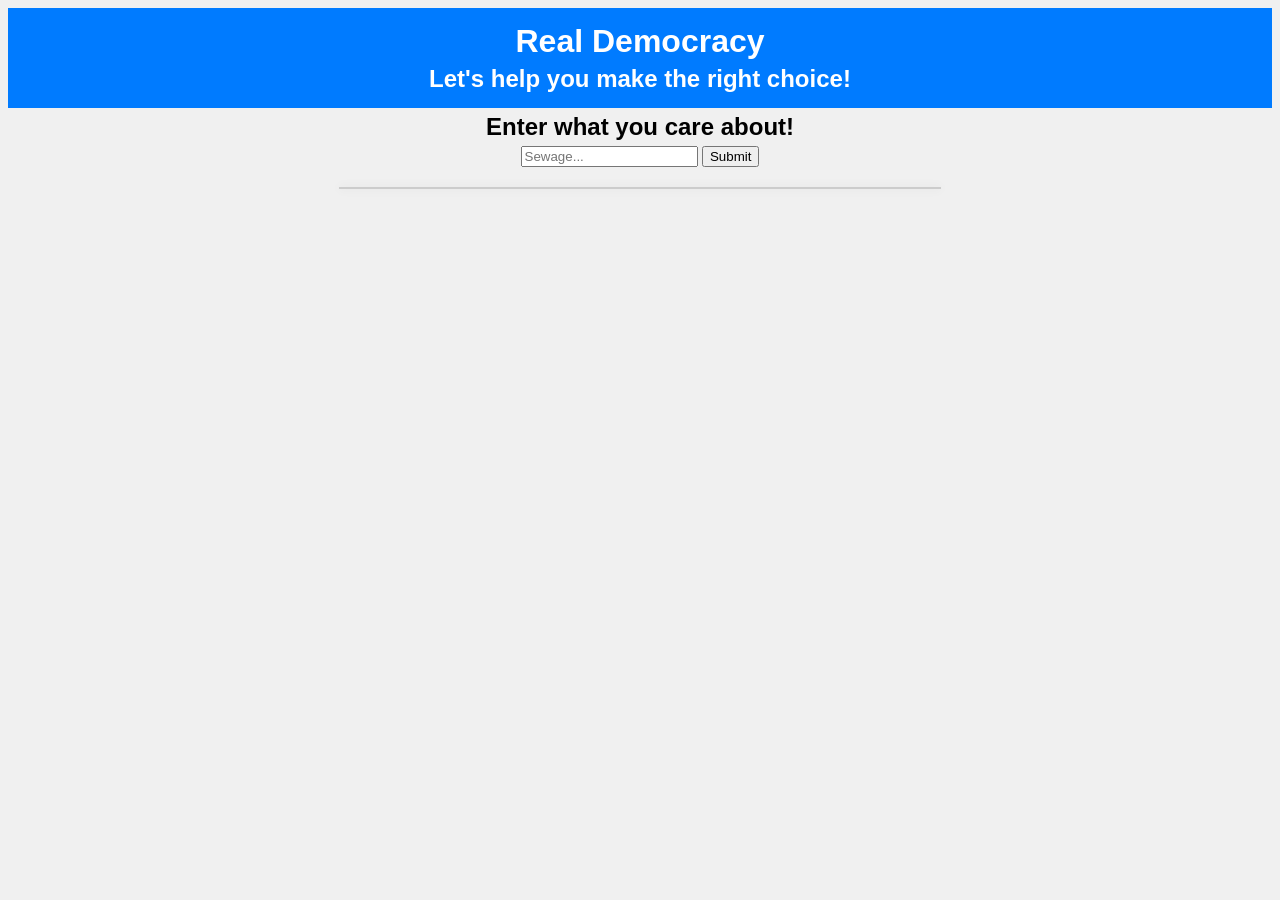
<file: RealDemocracyUI/RealDemocracyUI/index.html>
<!DOCTYPE html>
<html lang="en">

<head>
    <meta charset="UTF-8">
    <meta name="viewport" content="width=device-width, initial-scale=1.0">
    <title>Real Democracy</title>
    <style>
        body {
            font-family: Arial, sans-serif;
            background-color: #f0f0f0;
            text-align: center;
        }

        header {
            background-color: #007bff;
            color: white;
            padding: 10px;
        }

        h1,
        h2 {
            margin: 5px 0;
        }

        .chart {
            width: 600px;
            margin: 20px auto;
            border: 1px solid #ccc;
            box-shadow: 0 0 10px rgba(0, 0, 0, 0.1);
            overflow: hidden;
            /* Ensures bars don't exceed container */
        }

        .bar {
            display: inline-block;
            width: 20px;
            /* Width of each bar */
            margin-right: 5px;
            text-align: center;
            color: white;
            overflow: hidden;
            /* Ensures sections don't exceed bar width */
        }

        .bar-section {
            display: inline-block;
            width: 100%;
            /* Full width of the section */
            height: 100%;
            /* Full height of the section */
            transition: width 0.3s ease;
            /* Smooth animation */
        }

        /* Add more section classes as needed */

        .bar-label {
            margin-bottom: 5px;
        }
    </style>
</head>

<body>
    <header>
        <h1>Real Democracy</h1>
        <h2>Let's help you make the right choice!</h2>
    </header>

    

    <h2>Enter what you care about!</h2>
    <input type="text" id="query" name="Name" placeholder="Sewage...">
    <button type="submit" id="btnq">Submit</button>

    <div id="chartContainer" class="chart"></div>
    <div id="sumContainer" class="summary"></div>
    <div id="questionContainer" class="question"></div>

    <script src="script.js"></script>
    <script src="vote.js"></script>
    <script src="party.js"></script>
</body>

</html>
</file>
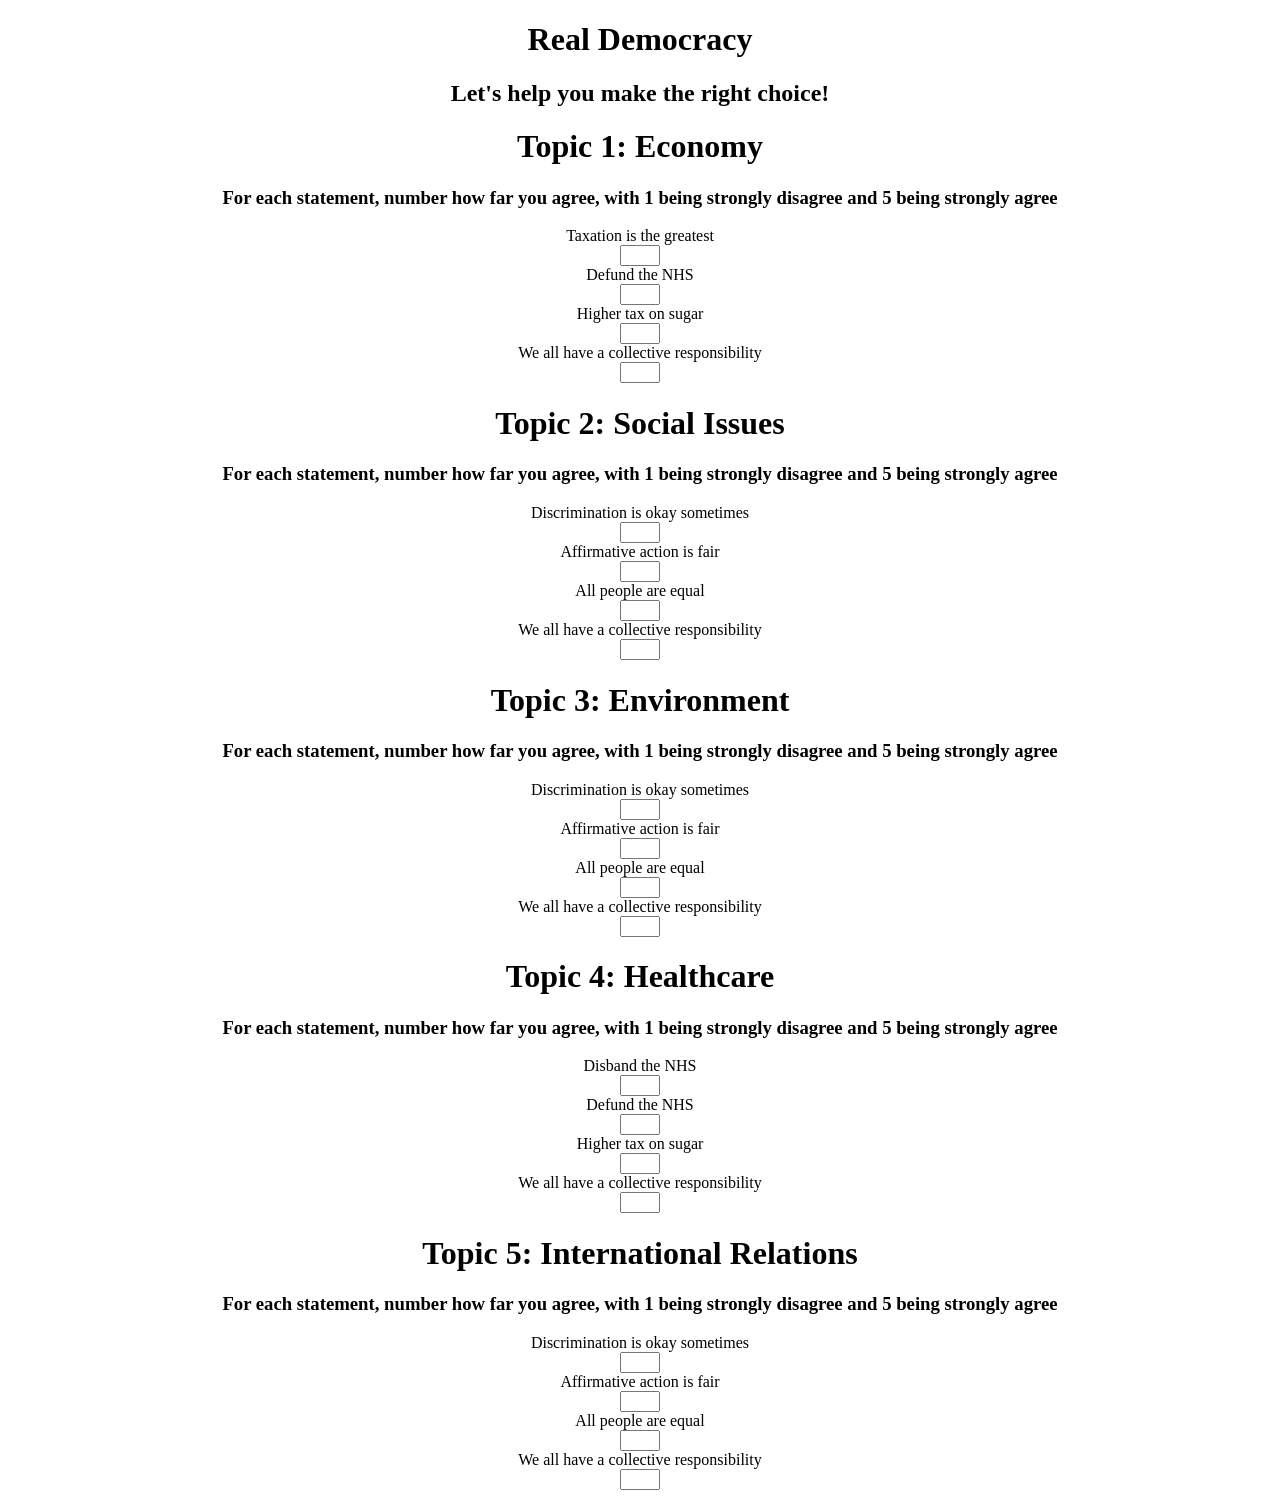
<file: RealDemocracyUI/RealDemocracyUI/old.html>
<!DOCTYPE html>
<html>
    <head>
        <link rel="stylesheet" href="styles.css">  
        
    </head>
    
    <header>
        <h1>Real Democracy</h1>
        <h2>Let's help you make the right choice!</h2>
    </header>
    <body>
        
        <h1>Topic 1: Economy<h1>
        <h3>For each statement, number how far you agree, with 1 being strongly disagree and 5 being strongly agree</h3>
        <form id="eco">
           <label for="estate">Taxation is the greatest</label><br>
           <input type="number" id="e1a" name="quantity" min="1" max="5"><br>
           <label for="estate">Defund the NHS</label><br>
           <input type="number" id="quantity" name="quantity" min="1" max="5"><br>
           <label for="estate">Higher tax on sugar</label><br>
           <input type="number" id="quantity" name="quantity" min="1" max="5"><br>
           <label for="estate">We all have a collective responsibility</label><br>
           <input type="number" id="quantity" name="quantity" min="1" max="5"><br>
        </form>
      

      <h1>Topic 2: Social Issues<h1>
        <h3>For each statement, number how far you agree, with 1 being strongly disagree and 5 being strongly agree</h3>
        <form id="sociss">
           <label for="estate">Discrimination is okay sometimes</label><br>
           <input type="number" id="quantity" name="quantity" min="1" max="5"><br>
           <label for="estate">Affirmative action is fair</label><br>
           <input type="number" id="quantity" name="quantity" min="1" max="5"><br>
           <label for="estate">All people are equal</label><br>
           <input type="number" id="quantity" name="quantity" min="1" max="5"><br>
           <label for="estate">We all have a collective responsibility</label><br>
           <input type="number" id="quantity" name="quantity" min="1" max="5"><br>
        </form>
      


      <h1>Topic 3: Environment<h1>
        <h3>For each statement, number how far you agree, with 1 being strongly disagree and 5 being strongly agree</h3>
        <form id="env">
           <label for="estate">Discrimination is okay sometimes</label><br>
           <input type="number" id="quantity" name="quantity" min="1" max="5"><br>
           <label for="estate">Affirmative action is fair</label><br>
           <input type="number" id="quantity" name="quantity" min="1" max="5"><br>
           <label for="estate">All people are equal</label><br>
           <input type="number" id="quantity" name="quantity" min="1" max="5"><br>
           <label for="estate">We all have a collective responsibility</label><br>
           <input type="number" id="quantity" name="quantity" min="1" max="5"><br>
        </form>
      

      <h1>Topic 4: Healthcare<h1>
        <h3>For each statement, number how far you agree, with 1 being strongly disagree and 5 being strongly agree</h3>
        <form id="hcare">
           <label for="estate">Disband the NHS</label><br>
           <input type="number" id="quantity" name="quantity" min="1" max="5"><br>
           <label for="estate">Defund the NHS</label><br>
           <input type="number" id="quantity" name="quantity" min="1" max="5"><br>
           <label for="estate">Higher tax on sugar</label><br>
           <input type="number" id="quantity" name="quantity" min="1" max="5"><br>
           <label for="estate">We all have a collective responsibility</label><br>
           <input type="number" id="quantity" name="quantity" min="1" max="5"><br>
        </form>
      

      <h1>Topic 5: International Relations<h1>
        <h3>For each statement, number how far you agree, with 1 being strongly disagree and 5 being strongly agree</h3>
        <form id="intrel">
           <label for="estate">Discrimination is okay sometimes</label><br>
           <input type="number" id="quantity" name="quantity" min="1" max="5"><br>
           <label for="estate">Affirmative action is fair</label><br>
           <input type="number" id="quantity" name="quantity" min="1" max="5"><br>
           <label for="estate">All people are equal</label><br>
           <input type="number" id="quantity" name="quantity" min="1" max="5"><br>
           <label for="estate">We all have a collective responsibility</label><br>
           <input type="number" id="quantity" name="quantity" min="1" max="5"><br>
        </form>

        <script src="script.js"></script>
    </body>
</html>
</file>
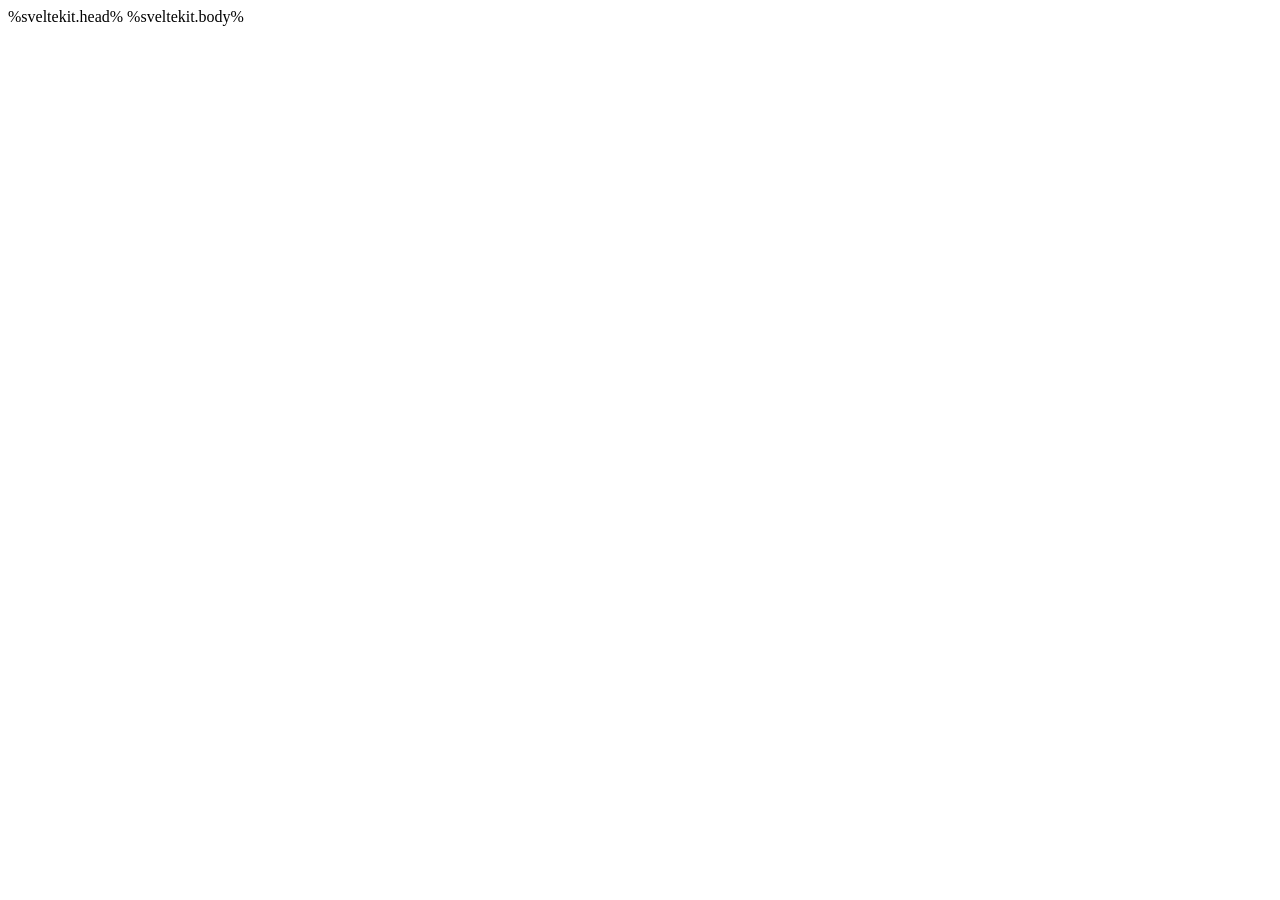
<file: BarCamp 2024/barcamp2024-main/barcamp2024-main/front/src/app.html>
<!doctype html>
<html lang="en">
	<head>
		<meta charset="utf-8" />
		<link rel="icon" href="%sveltekit.assets%/favicon.png" />
		<meta name="viewport" content="width=device-width, initial-scale=1" />
		%sveltekit.head%
	</head>
	<body data-sveltekit-preload-data="hover">
		<div style="display: contents">%sveltekit.body%</div>
	</body>
</html>
</file>
<file: RealDemocracyUI/RealDemocracyUI/styles.css>
header.h1 {
    text-align: center;
    color: black;
}
body.h1 {
    size: 20;
    color: black;
    font: bold;

}

label[for=estate]{
    color: black;
}


body.button {
    size: 200px;
}


body {
    text-align: center;
}

header {
    margin: 0;
    padding: 0;
}
</file>
